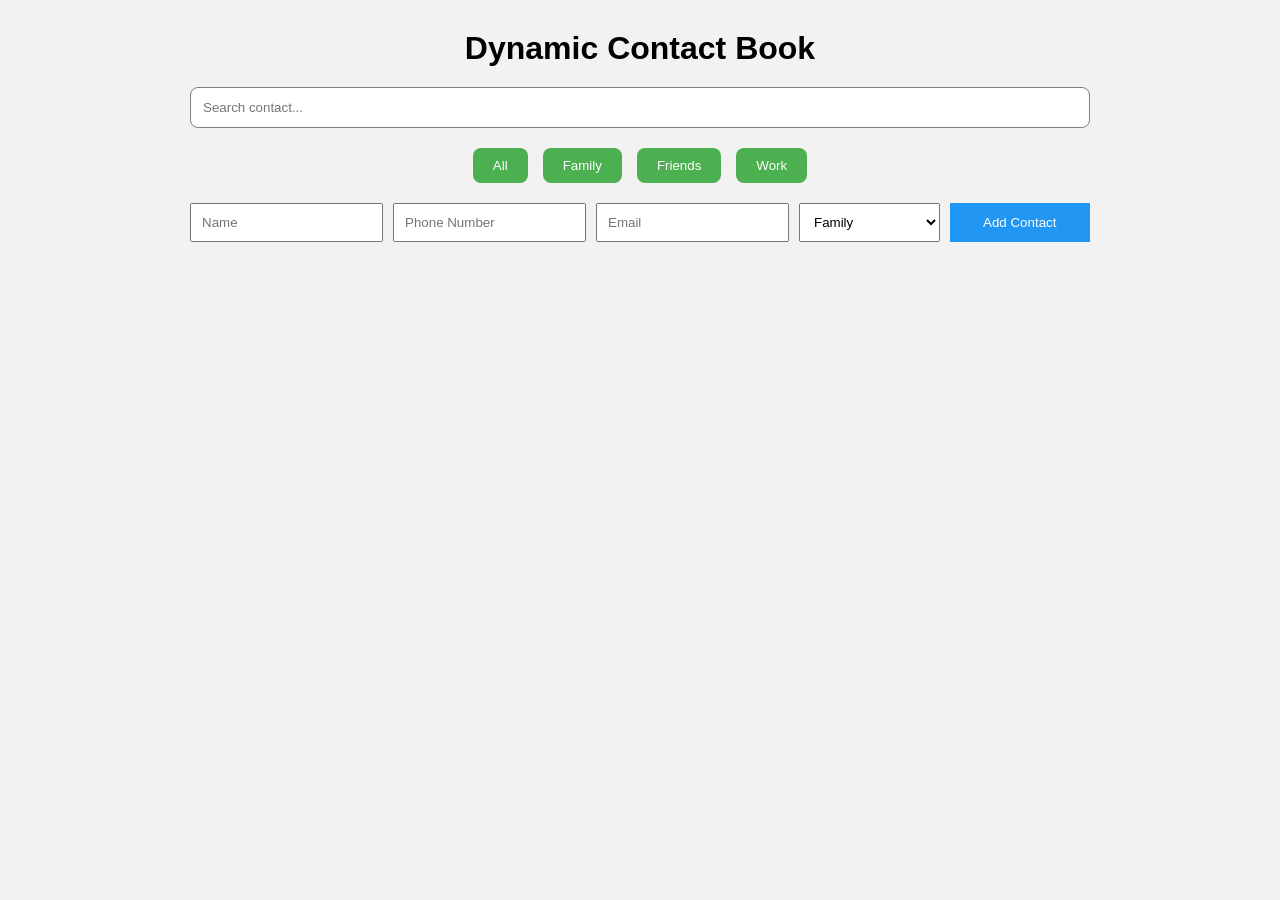
<file: Dynamic Contact Book/index.html>
<!DOCTYPE html>
<html lang="en">
<head>
    <meta charset="UTF-8">
    <meta name="viewport" content="width=device-width, initial-scale=1.0">
    <title>Dynamic Contact Book</title>
    <link rel="stylesheet" href="style.css">
</head>
<body>

<div class="container">

    <h1>Dynamic Contact Book</h1>

    <!-- Search -->
    <input type="text" id="search" placeholder="Search contact...">

    <!-- Category Tabs -->
    <div class="tabs">
        <button onclick="filterCategory('All')">All</button>
        <button onclick="filterCategory('Family')">Family</button>
        <button onclick="filterCategory('Friends')">Friends</button>
        <button onclick="filterCategory('Work')">Work</button>
    </div>

    <!-- Add Contact Form -->
    <div class="form">
        <input type="text" id="name" placeholder="Name">
        <input type="number" id="phone" placeholder="Phone Number">
        <input type="email" id="email" placeholder="Email">

        <select id="category">
            <option>Family</option>
            <option>Friends</option>
            <option>Work</option>
        </select>

        <button onclick="addContact()">Add Contact</button>
    </div>

    <!-- Contact Cards -->
    <div id="contactList"></div>

</div>

<script src="script.js"></script>

</body>
</html>
</file>
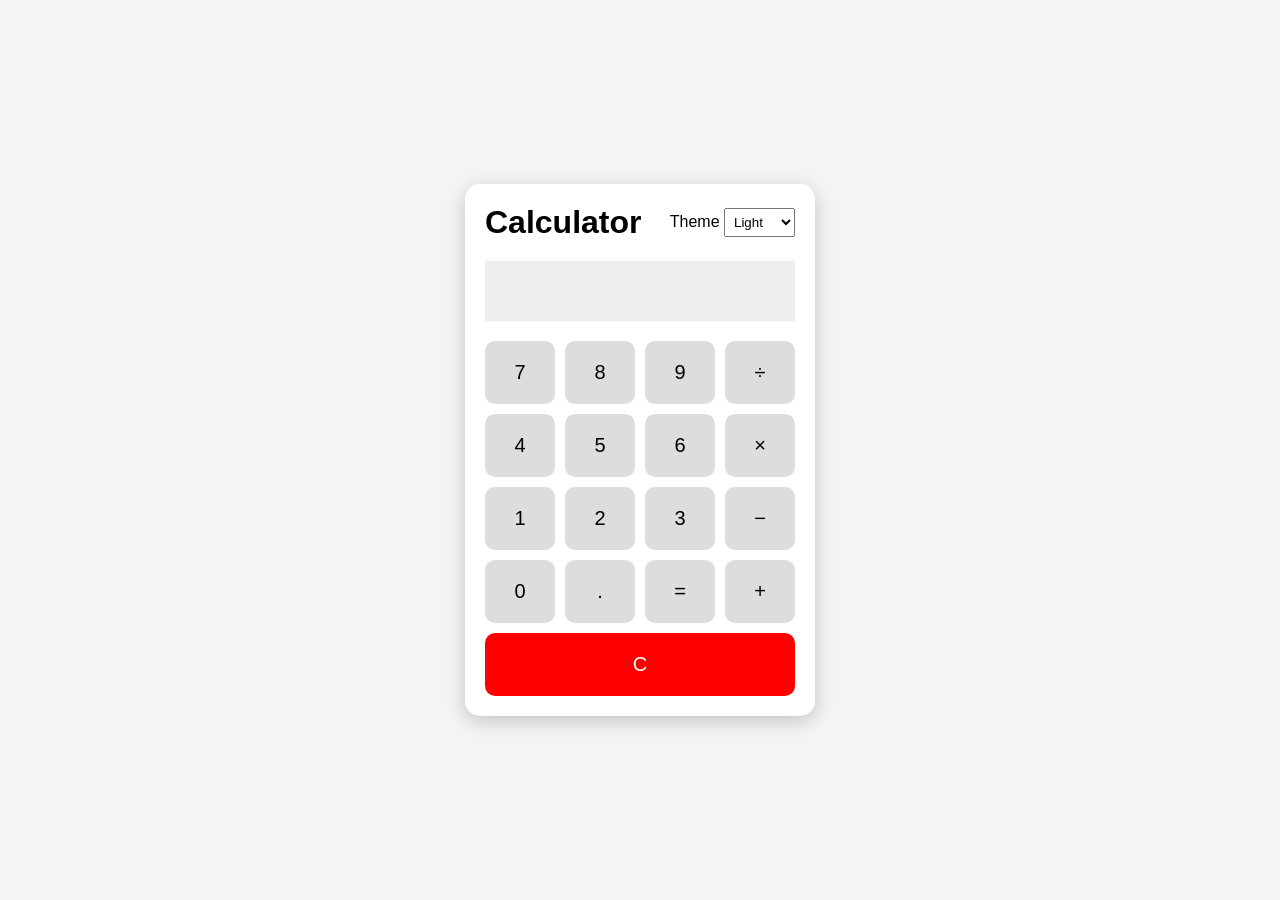
<file: Multi-Theme-Calculator/index.html>
<!DOCTYPE html>
<html lang="en">
<head>
    <meta charset="UTF-8">
    <meta name="viewport" content="width=device-width, initial-scale=1.0">
    <title>Multi Theme Calculator</title>
    <link rel="stylesheet" href="style.css">
</head>
<body data-theme="light">

    <div class="container">
        <div class="top">
            <h1>Calculator</h1>

            <div class="theme-switcher">
                <label>Theme</label>
                <select id="themeSelect">
                    <option value="light">Light</option>
                    <option value="dark">Dark</option>
                    <option value="purple">Purple</option>
                </select>
            </div>
        </div>

        <input type="text" id="display" readonly>

        <div class="buttons">
            <button onclick="appendValue('7')">7</button>
            <button onclick="appendValue('8')">8</button>
            <button onclick="appendValue('9')">9</button>
            <button onclick="appendValue('/')">÷</button>

            <button onclick="appendValue('4')">4</button>
            <button onclick="appendValue('5')">5</button>
            <button onclick="appendValue('6')">6</button>
            <button onclick="appendValue('*')">×</button>

            <button onclick="appendValue('1')">1</button>
            <button onclick="appendValue('2')">2</button>
            <button onclick="appendValue('3')">3</button>
            <button onclick="appendValue('-')">−</button>

            <button onclick="appendValue('0')">0</button>
            <button onclick="appendValue('.')">.</button>
            <button onclick="calculate()">=</button>
            <button onclick="appendValue('+')">+</button>

            <button class="clear" onclick="clearDisplay()">C</button>
        </div>
    </div>

    <script src="script.js"></script>

</body>
</html>
</file>
<file: Dynamic Contact Book/style.css>
*{
    margin:0;
    padding:0;
    box-sizing:border-box;
    font-family:Arial;
}

body{
    background:#f2f2f2;
    display:flex;
    justify-content:center;
    padding:30px;
}

.container{
    width:900px;
}

h1{
    text-align:center;
    margin-bottom:20px;
}

#search{
    width:100%;
    padding:12px;
    margin-bottom:20px;
    border-radius:8px;
    border:1px solid gray;
}

.tabs{
    display:flex;
    justify-content:center;
    gap:15px;
    margin-bottom:20px;
}

.tabs button{
    padding:10px 20px;
    border:none;
    background:#4CAF50;
    color:white;
    border-radius:8px;
    cursor:pointer;
}

.form{
    display:grid;
    grid-template-columns:repeat(5,1fr);
    gap:10px;
    margin-bottom:25px;
}

.form input,
.form select{
    padding:10px;
}

.form button{
    background:#2196F3;
    color:white;
    border:none;
    cursor:pointer;
}

#contactList{
    display:grid;
    grid-template-columns:repeat(auto-fit,minmax(250px,1fr));
    gap:20px;
}

.card{
    background:white;
    padding:20px;
    border-radius:10px;
    box-shadow:0 2px 8px rgba(0,0,0,0.2);
}

.card h3{
    color:#333;
    margin-bottom:10px;
}

.card p{
    margin:6px 0;
}

.actions{
    margin-top:15px;
}

.edit{
    background:orange;
    color:white;
    border:none;
    padding:8px 15px;
    cursor:pointer;
}

.delete{
    background:red;
    color:white;
    border:none;
    padding:8px 15px;
    cursor:pointer;
}
</file>
<file: Multi-Theme-Calculator/style.css>
:root {
    --bg-color: #f4f4f4;
    --calculator-bg: white;
    --text-color: black;
    --button-bg: #ddd;
    --button-hover: #bbb;
}

[data-theme="dark"] {
    --bg-color: #1b1b1b;
    --calculator-bg: #2c2c2c;
    --text-color: white;
    --button-bg: #444;
    --button-hover: #666;
}

[data-theme="purple"] {
    --bg-color: #2b124c;
    --calculator-bg: #522b5b;
    --text-color: white;
    --button-bg: #854f6c;
    --button-hover: #dfb6b2;
}

*{
    margin:0;
    padding:0;
    box-sizing:border-box;
}

body{
    display:flex;
    justify-content:center;
    align-items:center;
    height:100vh;
    background:var(--bg-color);
    transition:0.4s;
    font-family:Arial, sans-serif;
}

.container{
    width:350px;
    background:var(--calculator-bg);
    padding:20px;
    border-radius:15px;
    box-shadow:0 5px 20px rgba(0,0,0,0.2);
}

.top{
    display:flex;
    justify-content:space-between;
    align-items:center;
    margin-bottom:20px;
}

h1{
    color:var(--text-color);
}

label{
    color:var(--text-color);
}

#themeSelect{
    padding:5px;
}

#display{
    width:100%;
    height:60px;
    font-size:28px;
    text-align:right;
    padding:10px;
    margin-bottom:20px;
    border:none;
    outline:none;
    background:#eee;
}

.buttons{
    display:grid;
    grid-template-columns:repeat(4,1fr);
    gap:10px;
}

button{
    padding:20px;
    font-size:20px;
    border:none;
    border-radius:10px;
    cursor:pointer;
    background:var(--button-bg);
    color:var(--text-color);
    transition:0.3s;
}

button:hover{
    background:var(--button-hover);
}

.clear{
    grid-column:span 4;
    background:red;
    color:white;
}
</file>
